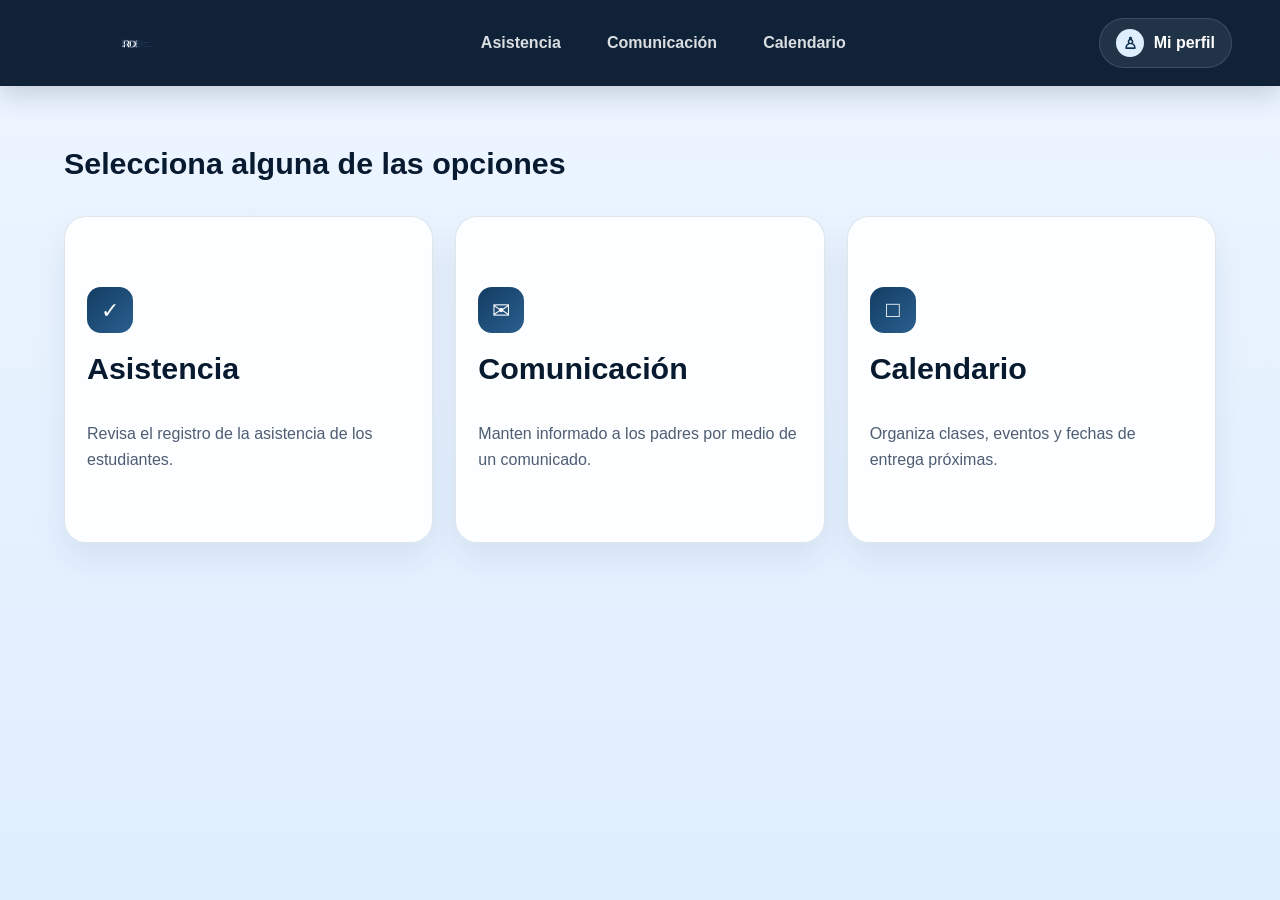
<file: index.html>
<!DOCTYPE html>
<html lang="es">
<head>
    <meta charset="UTF-8">
    <meta name="viewport" content="width=device-width, initial-scale=1.0">
    <title>RDE | Inicio</title>
    <style>
        :root {
            --navy-900: #071a2f;
            --navy-800: #0d2d4d;
            --navy-700: #123d63;
            --navy-600: #1d4f7a;
            --navy-500: #2b5f8f;
            --navy-100: #eaf2ff;
            --white: #ffffff;
            --text: #1a2433;
            --muted: #4e5d73;
            --line: rgba(17, 53, 86, 0.12);
        }

        * {
            box-sizing: border-box;
        }

        body {
            margin: 0;
            font-family: Arial, sans-serif;
            background: linear-gradient(180deg, #edf5ff 0%, #dfeeff 100%);
            background-size: 100% 100vh;
            color: var(--text);
            background-repeat: no-repeat;
            background-color: #ffffff;
            min-height: 100vh;
        }

        .topbar {
            display: flex;
            align-items: center;
            justify-content: space-between;
            padding: 18px 48px;
            background: rgba(7, 26, 47, 0.96);
            box-shadow: 0 8px 25px rgba(7, 26, 47, 0.18);
            position: sticky;
            top: 0;
            z-index: 10;
        }

        .brand {
            display: inline-flex;
            align-items: center;
            gap: 10px;
            color: var(--white);
            text-decoration: none;
            font-weight: 700;
            letter-spacing: 0.08em;
            font-size: 1.2rem;
        }

        .brand-mark {
            display: inline-flex;
            align-items: center;
            justify-content: center;
            width: 30px;
            height: 30px;
            background: linear-gradient(135deg, #dfeeff, #8bb8ff);
            color: var(--navy-900);
            border-radius: 10px;
            font-weight: 800;
        }

        .nav {
            display: flex;
            gap: 18px;
            align-items: center;
        }

        .nav-link {
            color: rgba(255, 255, 255, 0.85);
            text-decoration: none;
            font-weight: 600;
            padding: 10px 14px;
            border-radius: 10px;
            transition: all 0.25s ease;
            position: relative;
            overflow: hidden;
            z-index: 1;
        }

        .nav-link::before {
            content: "";
            position: absolute;
            inset: 0;
            background: var(--white);
            transform: scaleY(0);
            transform-origin: bottom;
            transition: transform 0.25s ease;
            z-index: -1;
            border-radius: 10px;
        }

        .nav-link:hover {
            color: #000000;
        }

        .nav-link:hover::before {
            transform: scaleY(1);
        }

        .profile-link {
            display: inline-flex;
            align-items: center;
            gap: 10px;
            text-decoration: none;
            color: var(--white);
            background: rgba(255, 255, 255, 0.08);
            border: 1px solid rgba(255, 255, 255, 0.14);
            padding: 10px 16px;
            border-radius: 999px;
            font-weight: 600;
        }

        .logo img {
            display: block;
            width: clamp(120px, 15vw, 180px);
            height: auto;
            max-height: 48px;
            object-fit: contain;
            padding: 0;
            margin: 0;
        }

        .profile-icon {
            display: inline-flex;
            align-items: center;
            justify-content: center;
            width: 28px;
            height: 28px;
            border-radius: 50%;
            background: #dfeeff;
            color: var(--navy-800);
        }

        .main {
            max-width: 1200px;
            margin: 60px auto 0;
            padding: 0 24px 48px;
        }

        .eyebrow {
            margin: 0 0 12px;
            color: var(--navy-700);
            font-size: 0.8rem;
            font-weight: 700;
            letter-spacing: 0.14em;
            text-transform: uppercase;
        }

        h1 {
            margin: 0 0 25px;
            font-size: clamp(2.2rem, 4vw, 4rem);
            line-height: 1.1;
            color: var(--navy-900);
            max-width: 700px;
        }

        .lead {
            margin: 0 0 36px;
            max-width: 760px;
            font-size: 1.08rem;
            color: var(--muted);
            line-height: 1.7;
        }

        .section-grid {
            display: grid;
            grid-template-columns: repeat(3, minmax(220px, 1fr));
            gap: 22px;
        }

        .feature {
            text-decoration: none;
            color: var(--text);
            background: rgba(255, 255, 255, 0.88);
            border: 1px solid var(--line);
            border-radius: 22px;
            padding: 70px 22px;
            box-shadow: 0 16px 32px rgba(17, 53, 86, 0.08);
            transition: transform 0.2s ease, box-shadow 0.2s ease, border-color 0.2s ease;
        }

        .feature:hover {
            transform: translateY(-5px);
            box-shadow: 0 18px 30px rgba(17, 53, 86, 0.12);
            border-color: rgba(29, 79, 122, 0.25);
        }

        .feature-icon {
            display: inline-flex;
            align-items: center;
            justify-content: center;
            width: 46px;
            height: 46px;
            border-radius: 14px;
            background: linear-gradient(135deg, var(--navy-700), var(--navy-500));
            color: var(--white);
            font-size: 1.4rem;
            margin-bottom: 18px;
        }

        h2 {
            margin: 0 0 35px;
            color: var(--navy-900);
            font-size: 1.9rem;
        }

        .feature p {
            margin: 0;
            color: var(--muted);
            line-height: 1.6;
        }

        @media (max-width: 768px) {
            .topbar {
                flex-wrap: wrap;
                gap: 16px;
                padding: 18px 20px;
            }

            .nav {
                width: 100%;
                justify-content: center;
                flex-wrap: wrap;
            }

            .section-grid {
                grid-template-columns: 1fr;
            }

            .main {
                padding: 0 18px 40px;
            }
        }
    </style>
</head>

<body>
    <header class="topbar">
        <a class="logo" href="index.html"> <img src="./img/Documento.svg" alt=""> </a>

        <nav class="nav" aria-label="Navegación principal">
            <a class="nav-link" href="src/asistencia.html">Asistencia</a>
            <a class="nav-link" href="src/comunicacion.html">Comunicación</a>
            <a class="nav-link" href="src/calendario.html">Calendario</a>
        </nav>

        <a class="profile-link" href="src/perfil.html" aria-label="Ir al perfil">
            <span class="profile-icon" aria-hidden="true">♙</span><span class="profile-label">Mi perfil</span>
        </a>
    </header>

    <main class="main">
    
        <h2>Selecciona alguna de las opciones
        </h2>
        

        <section class="section-grid" aria-label="Apartados principales">
            <a class="feature" href="src/asistencia.html"><span class="feature-icon" aria-hidden="true">✓</span><h2>Asistencia</h2><p>Revisa el registro de la asistencia de los estudiantes.</p></a>
            <a class="feature" href="src/comunicacion.html"><span class="feature-icon" aria-hidden="true">✉</span><h2>Comunicación</h2><p>Manten informado a los padres por medio de un comunicado.</p></a>
            <a class="feature" href="src/calendario.html"><span class="feature-icon" aria-hidden="true">□</span><h2>Calendario</h2><p>Organiza clases, eventos y fechas de entrega próximas.</p></a>
        </section>
    </main>
</body>
</html>
</file>
